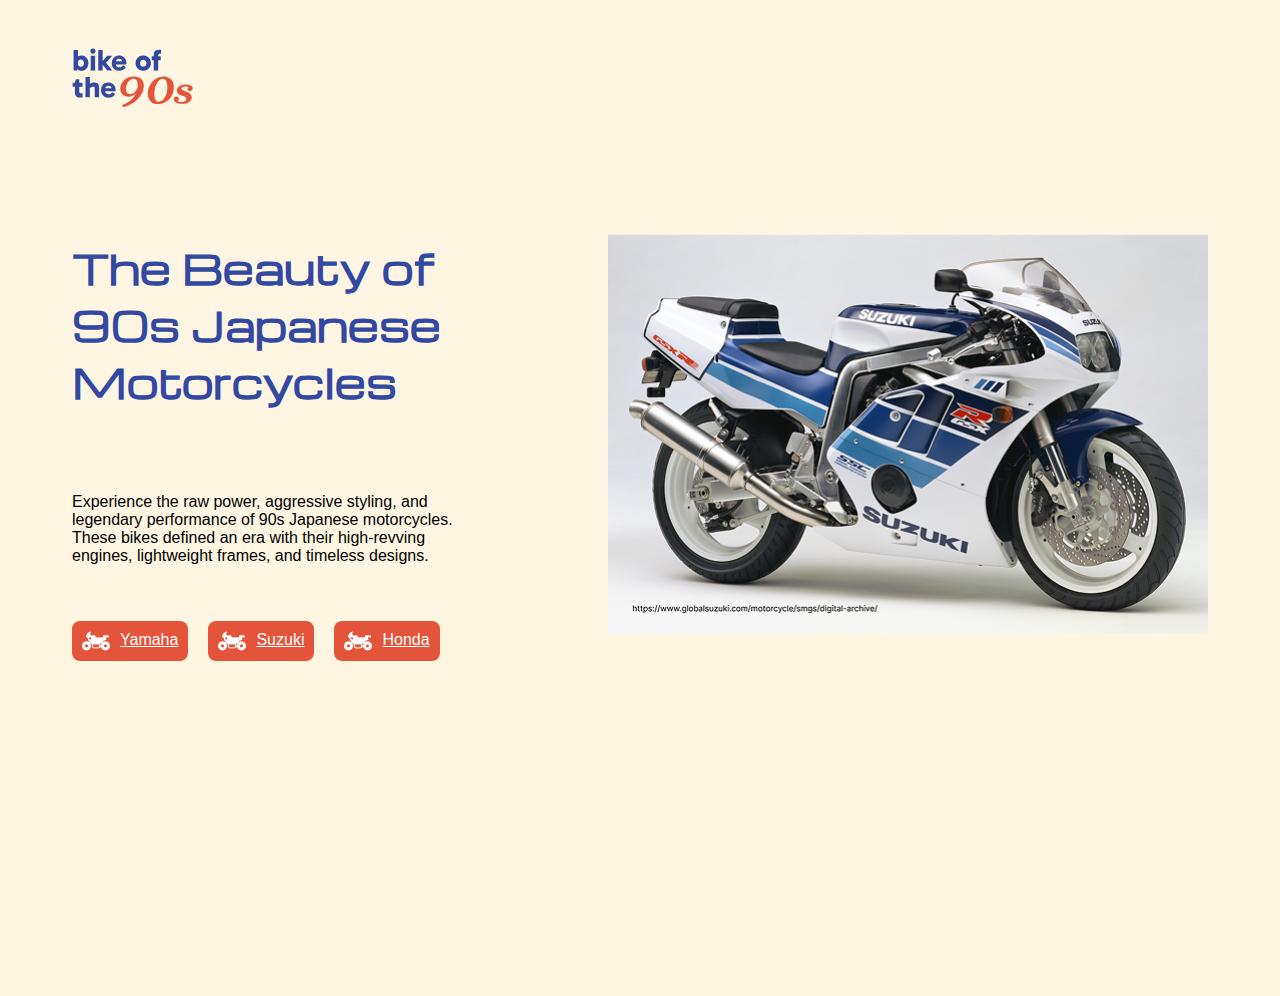
<file: index.html>
<!DOCTYPE html>
<html lang="en">
  <head>
    <meta charset="UTF-8" />
    <meta name="viewport" content="width=device-width, initial-scale=1.0" />
    <title>Jenis-Jenis Motorcycles</title>
    <link rel="preconnect" href="https://fonts.googleapis.com" />
    <link rel="preconnect" href="https://fonts.gstatic.com" crossorigin />
    <link
      href="https://fonts.googleapis.com/css2?family=Michroma&display=swap"
      rel="stylesheet"
    />
    <link rel="stylesheet" href="./style.css" />
  </head>
  <body>
    <img src="./assets/img/logo.svg" />

    <main>
      <div class="kiri">
        <h1>The Beauty of 90s Japanese Motorcycles</h1>
        <p>
          Experience the raw power, aggressive styling, and legendary
          performance of 90s Japanese motorcycles. These bikes defined an era
          with their high-revving engines, lightweight frames, and timeless
          designs.
        </p>
        <div class="button-container">
          <a href="Yamaha/"
            ><img src="./assets/img/logo motor.png" alt="" />Yamaha</a
          >
          <a href="Suzuki/"
            ><img src="./assets/img/logo motor.png" alt="" />Suzuki</a
          >
          <a href="Honda/"
            ><img src="./assets/img/logo motor.png" alt="" />Honda</a
          >
        </div>
      </div>
      <div class="kanan">
        <img src="assets/img/GSX-R400.png" alt="" class="img-motor" />
      </div>
    </main>
  </body>
</html>
</file>
<file: style.css>
body {
    background-color: #FEF6E3;
    padding: 40px 64px;
    font-family: sans-serif;
    height: 100vh;

    h1 {
        font-family: "Michroma", sans-serif;
        font-size: 40px;
        color: #3348A1;
    }
}
    
button {
    display: flex;
    align-items: center;
    gap: 10px;
    padding: 10px;
    background-color: black;
    color: white;
    border-radius: 8px;
    width: fit-content;
}

main {
    display: flex;
    justify-content: space-between;
    align-items: center;
    max-width: 1200px;
    margin: 0 auto;
    padding-top: 100px;


    .kiri {
        display: flex;
        flex-direction: column;
        gap: 40px;
        object-fit: cover;

        .button-container {
            display: flex;
            gap: 20px;
            width: 450px;

            a {
                display: flex;
                gap: 10px;
                color: white;
                border-radius: 8px;
                background-color: #E4543A;
                width: fit-content;
                padding: 10px;
            }
        }

        h1 {
            width: 405px;
        }

        p {
            width: 405px;
        }
    }

    .kanan {
        .img-motor {
            width: 600px;
            height: 400px;
            object-fit: cover;
        }

        .img-logo {
            width: 400px;
            height: 400px;
        }
    }
    
    
}

.tombol {
    display: flex;
    flex-direction: row;
    gap: 20px;
}

.tombol-balik {
    background-color: black;
}


@media screen and (max-width: 700px) {
    main {
        display: flex;
        flex-direction: column-reverse;
        gap: 20px;

    }

    .img-motor {
        width: 351px;
    }

}
</file>
